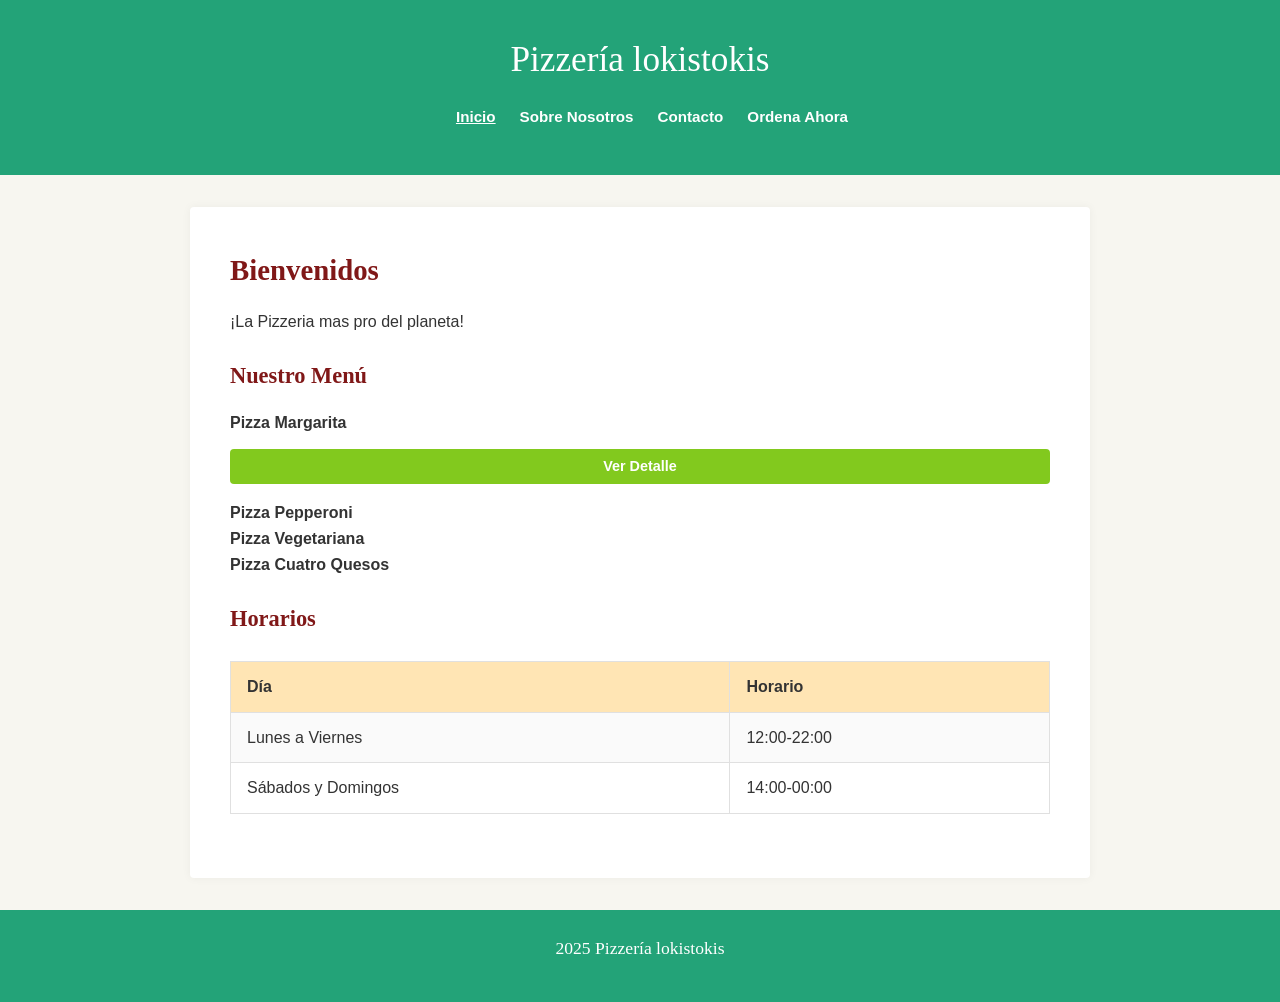
<file: exam/index.html>
<!DOCTYPE html>
<html lang="es">
<head>
    <meta charset="UTF-8">
    <meta name="viewport" content="width=device-width, initial-scale=1.0">
    <title>Pizzería lokistokis - Inicio</title>
    <link rel="stylesheet" href="style.css">
</head>
<body>
    <header>
        <h1>Pizzería lokistokis</h1>
        <nav>
            <ul>
                <li><a href="index.html" class="active">Inicio</a></li>
                <li><a href="about.html">Sobre Nosotros</a></li>
                <li><a href="contact.html">Contacto</a></li>
                <li><a href="order.html">Ordena Ahora</a></li>
            </ul>
        </nav>
    </header>

    <main>
        <section class="hero">
            <h2>Bienvenidos</h2>
            <p>¡La Pizzeria mas pro del planeta!</p>
        </section>

        <section class="card">
            <h3>Nuestro Menú</h3>
            <div class="menu-grid">
                <div class="menu-item">
                    <h4>Pizza Margarita</h4>
                    <p><a href="zoom_pizza.html" class="btn" style="margin-top: 0.8rem; padding: 0.4rem 0.8rem; font-size: 0.9rem;">Ver Detalle</a></p>
                </div>
                <div class="menu-item">
                    <h4>Pizza Pepperoni</h4>
                </div>
                <div class="menu-item">
                    <h4>Pizza Vegetariana</h4>
                </div>
                <div class="menu-item">
                    <h4>Pizza Cuatro Quesos</h4>
                </div>
            </div>
        </section>

        <section class="card">
            <h3>Horarios</h3>
            <table class="menu-table">
                <tr>
                    <th>Día</th>
                    <th>Horario</th>
                </tr>
                <tr>
                    <td>Lunes a Viernes</td>
                    <td>12:00-22:00</td>
                </tr>
                <tr>
                    <td>Sábados y Domingos</td>
                    <td>14:00-00:00</td>
                </tr>
            </table>
        </section>
    </main>

    <footer>
        <p>2025 Pizzería lokistokis</p>
    </footer>
</body>
</html>
</file>
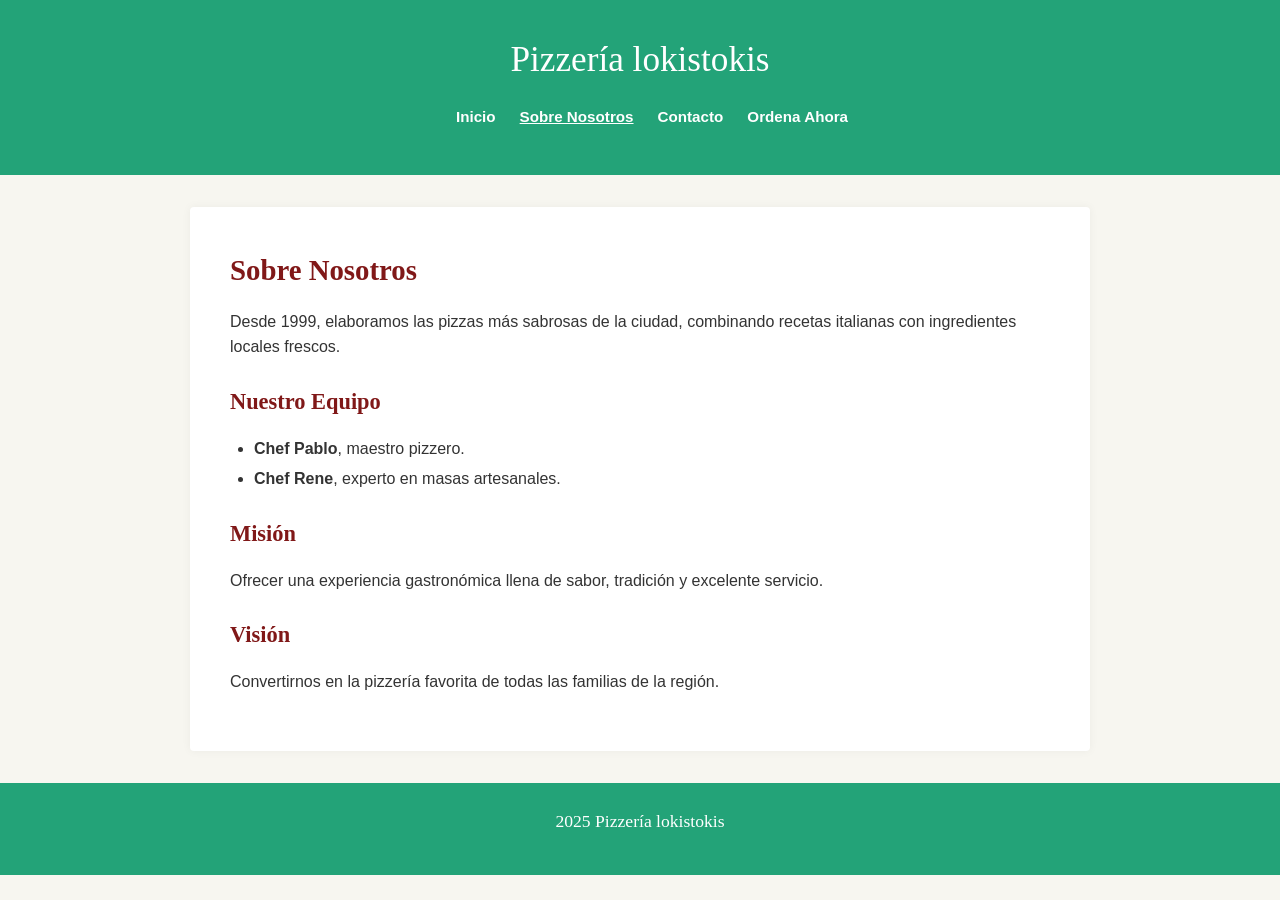
<file: exam/about.html>
<!DOCTYPE html>
<html lang="es">
<head>
    <meta charset="UTF-8">
    <meta name="viewport" content="width=device-width, initial-scale=1.0">
    <title>Pizzería lokistokis - Sobre Nosotros</title>
    <link rel="stylesheet" href="style.css">
</head>
<body>
    <header>
        <h1>Pizzería lokistokis</h1>
        <nav>
            <ul>
                <li><a href="index.html">Inicio</a></li>
                <li><a href="about.html" class="active">Sobre Nosotros</a></li>
                <li><a href="contact.html">Contacto</a></li>
                <li><a href="order.html">Ordena Ahora</a></li>
            </ul>
        </nav>
    </header>

    <main>
        <section>
            <h2>Sobre Nosotros</h2>
            <p>Desde 1999, elaboramos las pizzas más sabrosas de la ciudad, combinando recetas italianas con ingredientes locales frescos.</p>
        </section>

        <section>
            <h3>Nuestro Equipo</h3>
            <ul>
                <li><strong>Chef Pablo</strong>, maestro pizzero.</li>
                <li><strong>Chef Rene</strong>, experto en masas artesanales.</li>
            </ul>
        </section>

        <section>
            <h3>Misión</h3>
            <p>Ofrecer una experiencia gastronómica llena de sabor, tradición y excelente servicio.</p>
        </section>

        <section>
            <h3>Visión</h3>
            <p>Convertirnos en la pizzería favorita de todas las familias de la región.</p>
        </section>
    </main>

    <footer>
        <p>2025 Pizzería lokistokis</p>
    </footer>
</body>
</html>
</file>
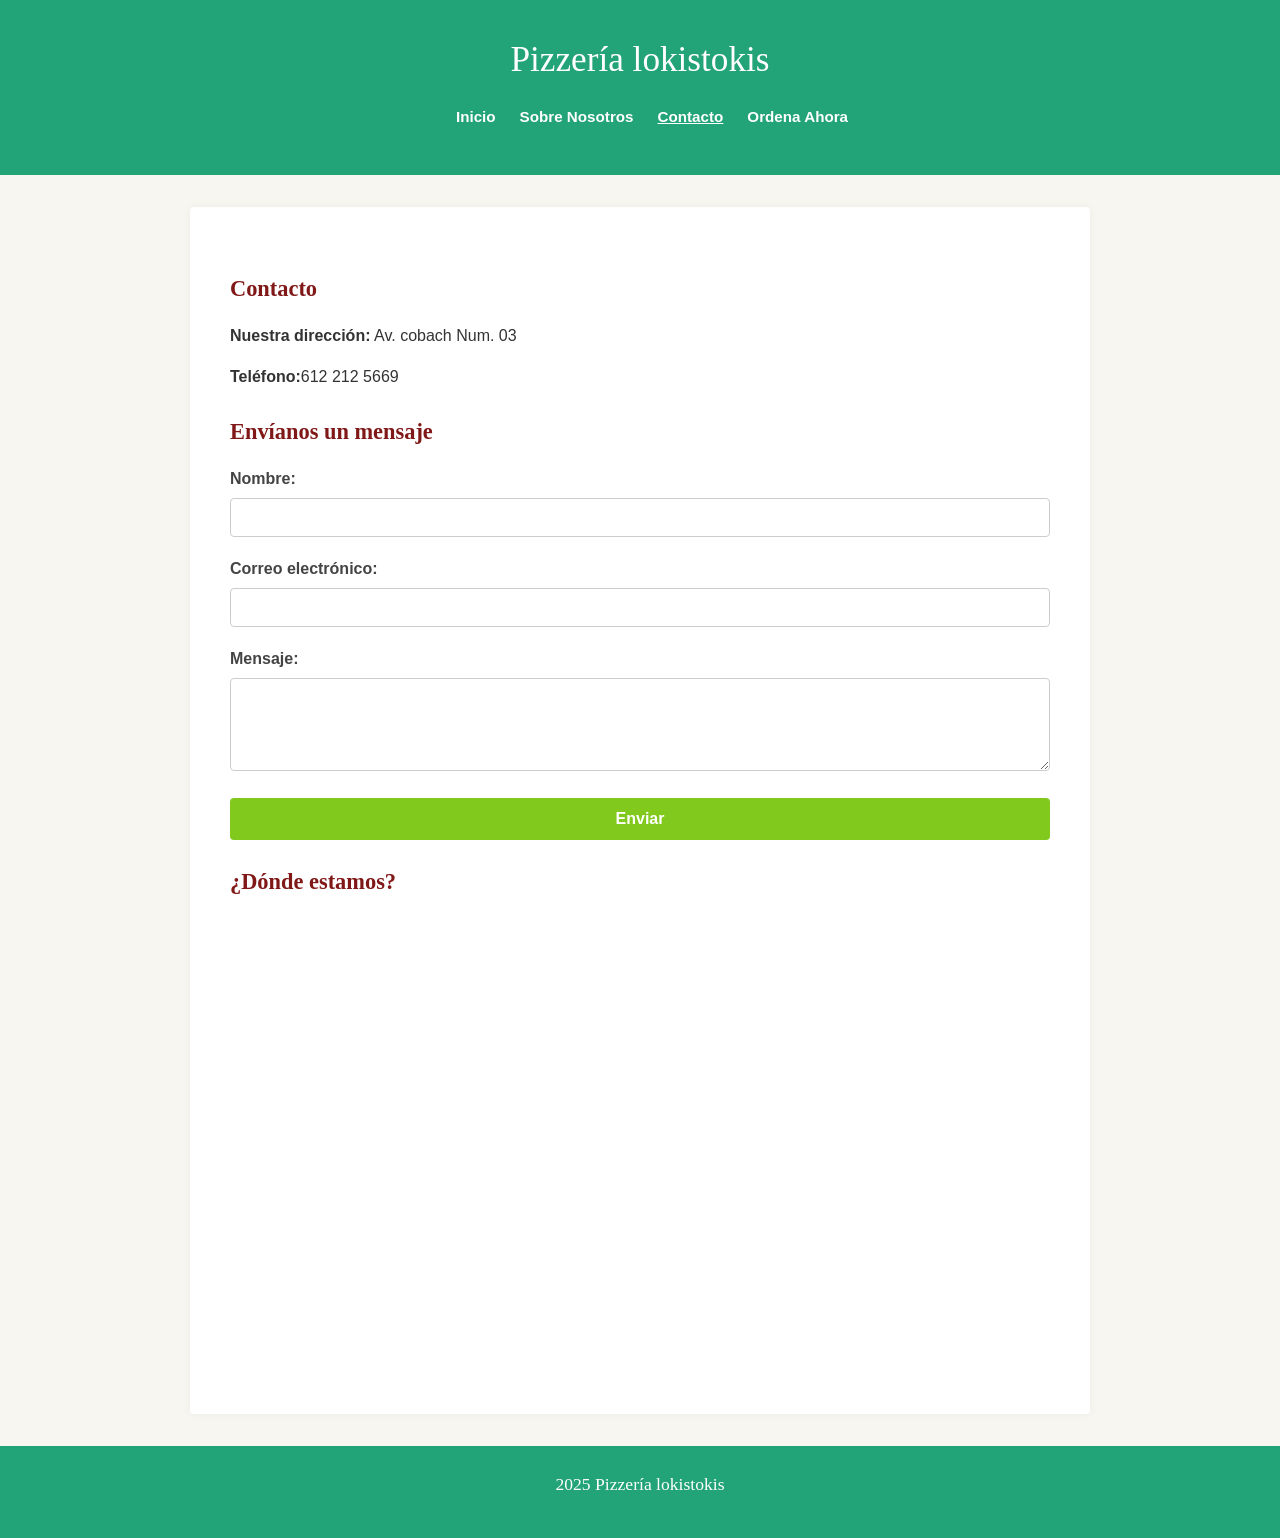
<file: exam/contact.html>
<!DOCTYPE html>
<html lang="es">
<head>
    <meta charset="UTF-8">
    <meta name="viewport" content="width=device-width, initial-scale=1.0">
    <title>Pizzería lokistokis - Contacto</title>
    <link rel="stylesheet" href="style.css">
</head>
<body>
    <header>
        <h1>Pizzería lokistokis</h1>
        <nav>
            <ul>
                <li><a href="index.html">Inicio</a></li>
                <li><a href="about.html">Sobre Nosotros</a></li>
                <li><a href="contact.html" class="active">Contacto</a></li>
                <li><a href="order.html">Ordena Ahora</a></li>
            </ul>
        </nav>
    </header>

    <main>
        <section>
            <h3>Contacto</h3>
            <p><strong>Nuestra dirección:</strong> Av. cobach Num. 03</p>
            <p><strong>Teléfono:</strong>612 212 5669</p>
        </section>

        <section>
            <h3>Envíanos un mensaje</h3>
            <form action="#" method="post">
                <div class="form-group">
                    <label for="nombre">Nombre:</label>
                    <input type="text" id="nombre" name="nombre" required>
                </div>

                <div class="form-group">
                    <label for="correo">Correo electrónico:</label>
                    <input type="email" id="correo" name="correo" required>
                </div>

                <div class="form-group">
                    <label for="mensaje">Mensaje:</label>
                    <textarea id="mensaje" name="mensaje" rows="4" required></textarea>
                </div>

                <button type="submit">Enviar</button>
            </form>
        </section>

        <div class="map-container">
            <h3>¿Dónde estamos?</h3>
            <iframe src="https://www.google.com/maps/embed?pb=!1m14!1m12!1m3!1d1820.0606156492222!2d-110.29975271502674!3d24.167480758866628!2m3!1f0!2f0!3f0!3m2!1i1024!2i768!4f13.1!5e0!3m2!1ses-419!2smx!4v1792777743513!5m2!1ses-419!2smx" width="600" height="450" style="border:0;" allowfullscreen="" loading="lazy" referrerpolicy="strict-origin-when-cross-origin"></iframe>
        </div>
    </main>

    <footer>
        <p>2025 Pizzería lokistokis</p>
    </footer>
</body>
</html>
</file>
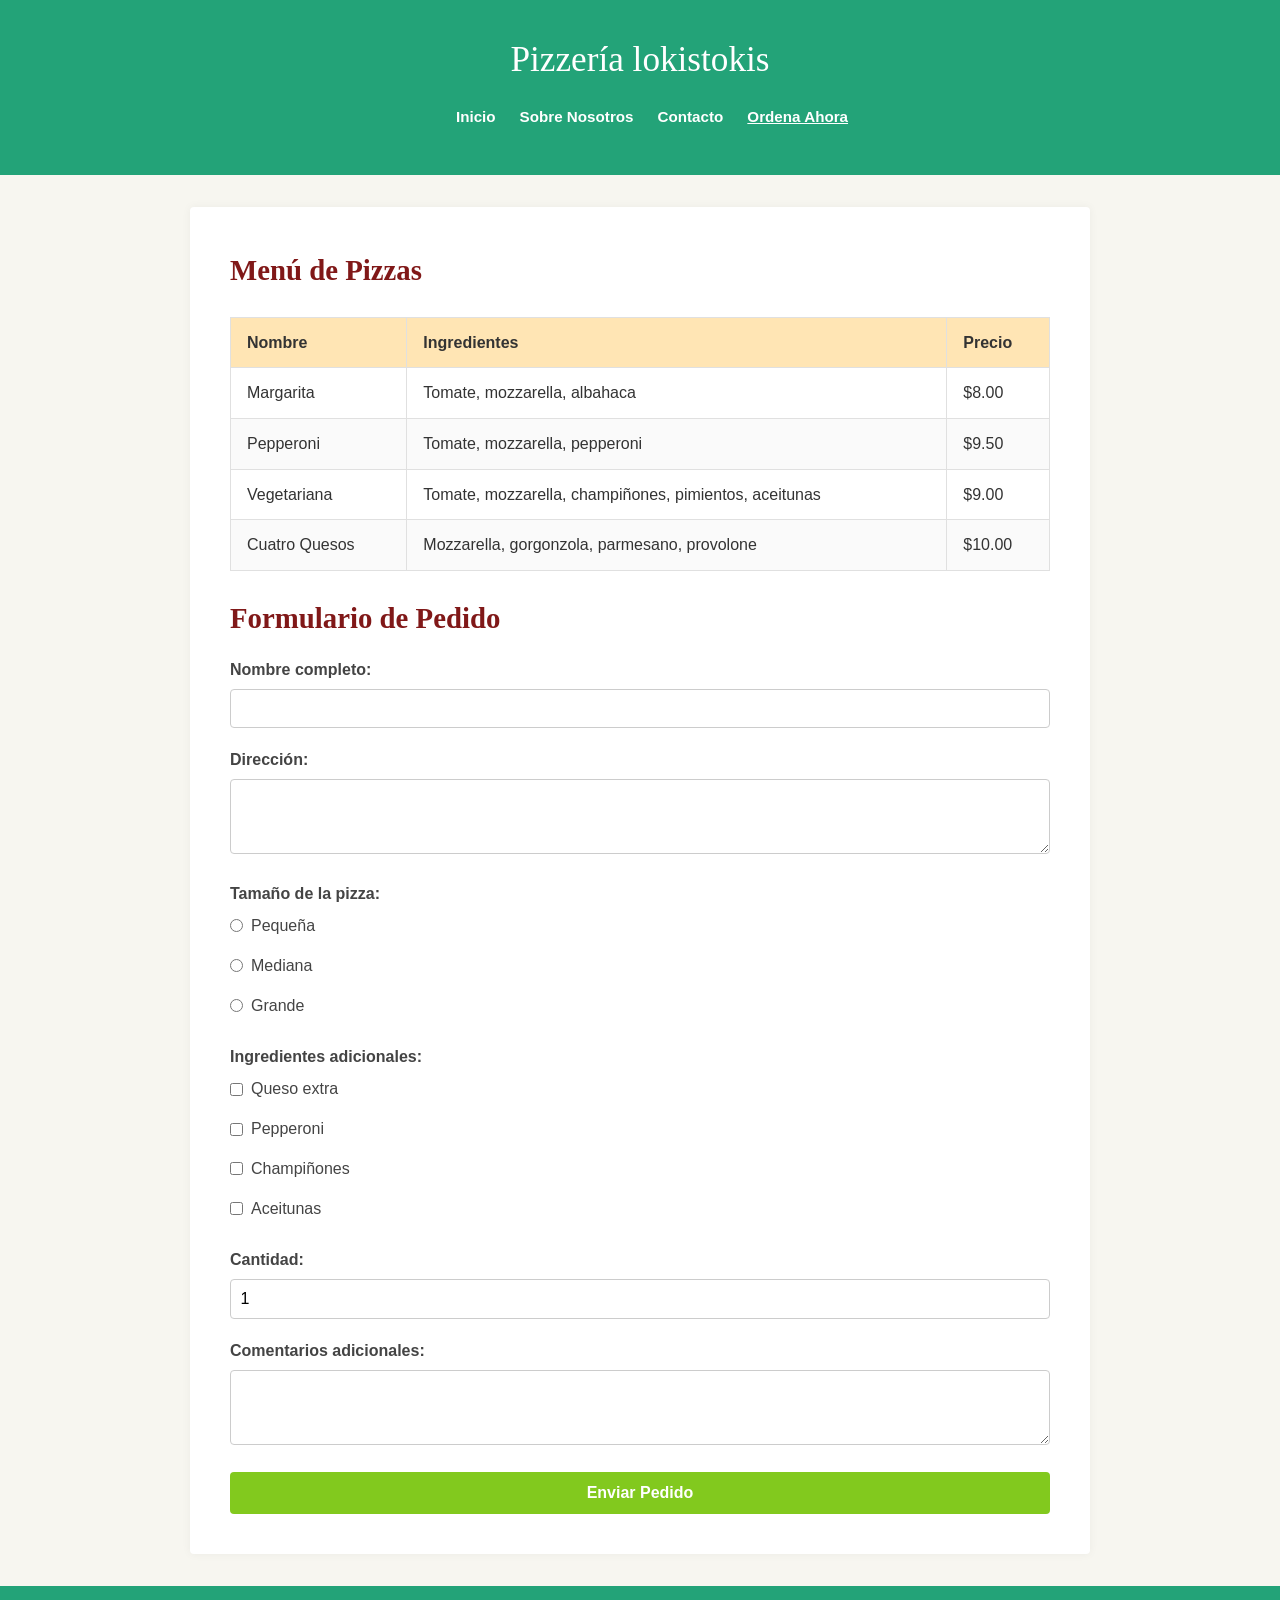
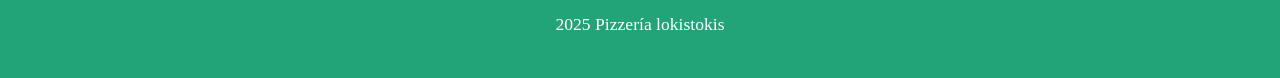
<file: exam/order.html>
<!DOCTYPE html>
<html lang="es">
<head>
    <meta charset="UTF-8">
    <meta name="viewport" content="width=device-width, initial-scale=1.0">
    <title>Pizzería lokistokis - Ordena Ahora</title>
    <link rel="stylesheet" href="style.css">
</head>
<body>
    <header>
        <h1>Pizzería lokistokis</h1>
        <nav>
            <ul>
                <li><a href="index.html">Inicio</a></li>
                <li><a href="about.html">Sobre Nosotros</a></li>
                <li><a href="contact.html">Contacto</a></li>
                <li><a href="order.html" class="active">Ordena Ahora</a></li>
            </ul>
        </nav>
    </header>

    <main>
        <section>
            <h2>Menú de Pizzas</h2>
            <table class="menu-table">
                <thead>
                    <tr>
                        <th>Nombre</th>
                        <th>Ingredientes</th>
                        <th>Precio</th>
                    </tr>
                </thead>
                <tbody>
                    <tr>
                        <td>Margarita</td>
                        <td>Tomate, mozzarella, albahaca</td>
                        <td>$8.00</td>
                    </tr>
                    <tr>
                        <td>Pepperoni</td>
                        <td>Tomate, mozzarella, pepperoni</td>
                        <td>$9.50</td>
                    </tr>
                    <tr>
                        <td>Vegetariana</td>
                        <td>Tomate, mozzarella, champiñones, pimientos, aceitunas</td>
                        <td>$9.00</td>
                    </tr>
                    <tr>
                        <td>Cuatro Quesos</td>
                        <td>Mozzarella, gorgonzola, parmesano, provolone</td>
                        <td>$10.00</td>
                    </tr>
                </tbody>
            </table>
        </section>

        <section>
            <h2>Formulario de Pedido</h2>
            <form action="#" method="post">
                <div class="form-group">
                    <label for="nombre-completo">Nombre completo:</label>
                    <input type="text" id="nombre-completo" name="nombre-completo">
                </div>

                <div class="form-group">
                    <label for="direccion">Dirección:</label>
                    <textarea id="direccion" name="direccion" rows="3"></textarea>
                </div>

                <div class="form-group">
                    <label>Tamaño de la pizza:</label>
                    <div class="radio-group">
                        <label><input type="radio" name="tamano" value="pequeña"> Pequeña</label>
                        <label><input type="radio" name="tamano" value="mediana"> Mediana</label>
                        <label><input type="radio" name="tamano" value="grande"> Grande</label>
                    </div>
                </div>

                <div class="form-group">
                    <label>Ingredientes adicionales:</label>
                    <div class="checkbox-group">
                        <label><input type="checkbox" name="ingredientes" value="queso"> Queso extra</label>
                        <label><input type="checkbox" name="ingredientes" value="pepperoni"> Pepperoni</label>
                        <label><input type="checkbox" name="ingredientes" value="champiñones"> Champiñones</label>
                        <label><input type="checkbox" name="ingredientes" value="aceitunas"> Aceitunas</label>
                    </div>
                </div>

                <div class="form-group">
                    <label for="cantidad">Cantidad:</label>
                    <input type="number" id="cantidad" name="cantidad" value="1" min="1">
                </div>

                <div class="form-group">
                    <label for="comentarios">Comentarios adicionales:</label>
                    <textarea id="comentarios" name="comentarios" rows="3"></textarea>
                </div>

                <button type="submit">Enviar Pedido</button>
            </form>
        </section>
    </main>

    <footer>
        <p>2025 Pizzería lokistokis</p>
    </footer>
</body>
</html>
</file>
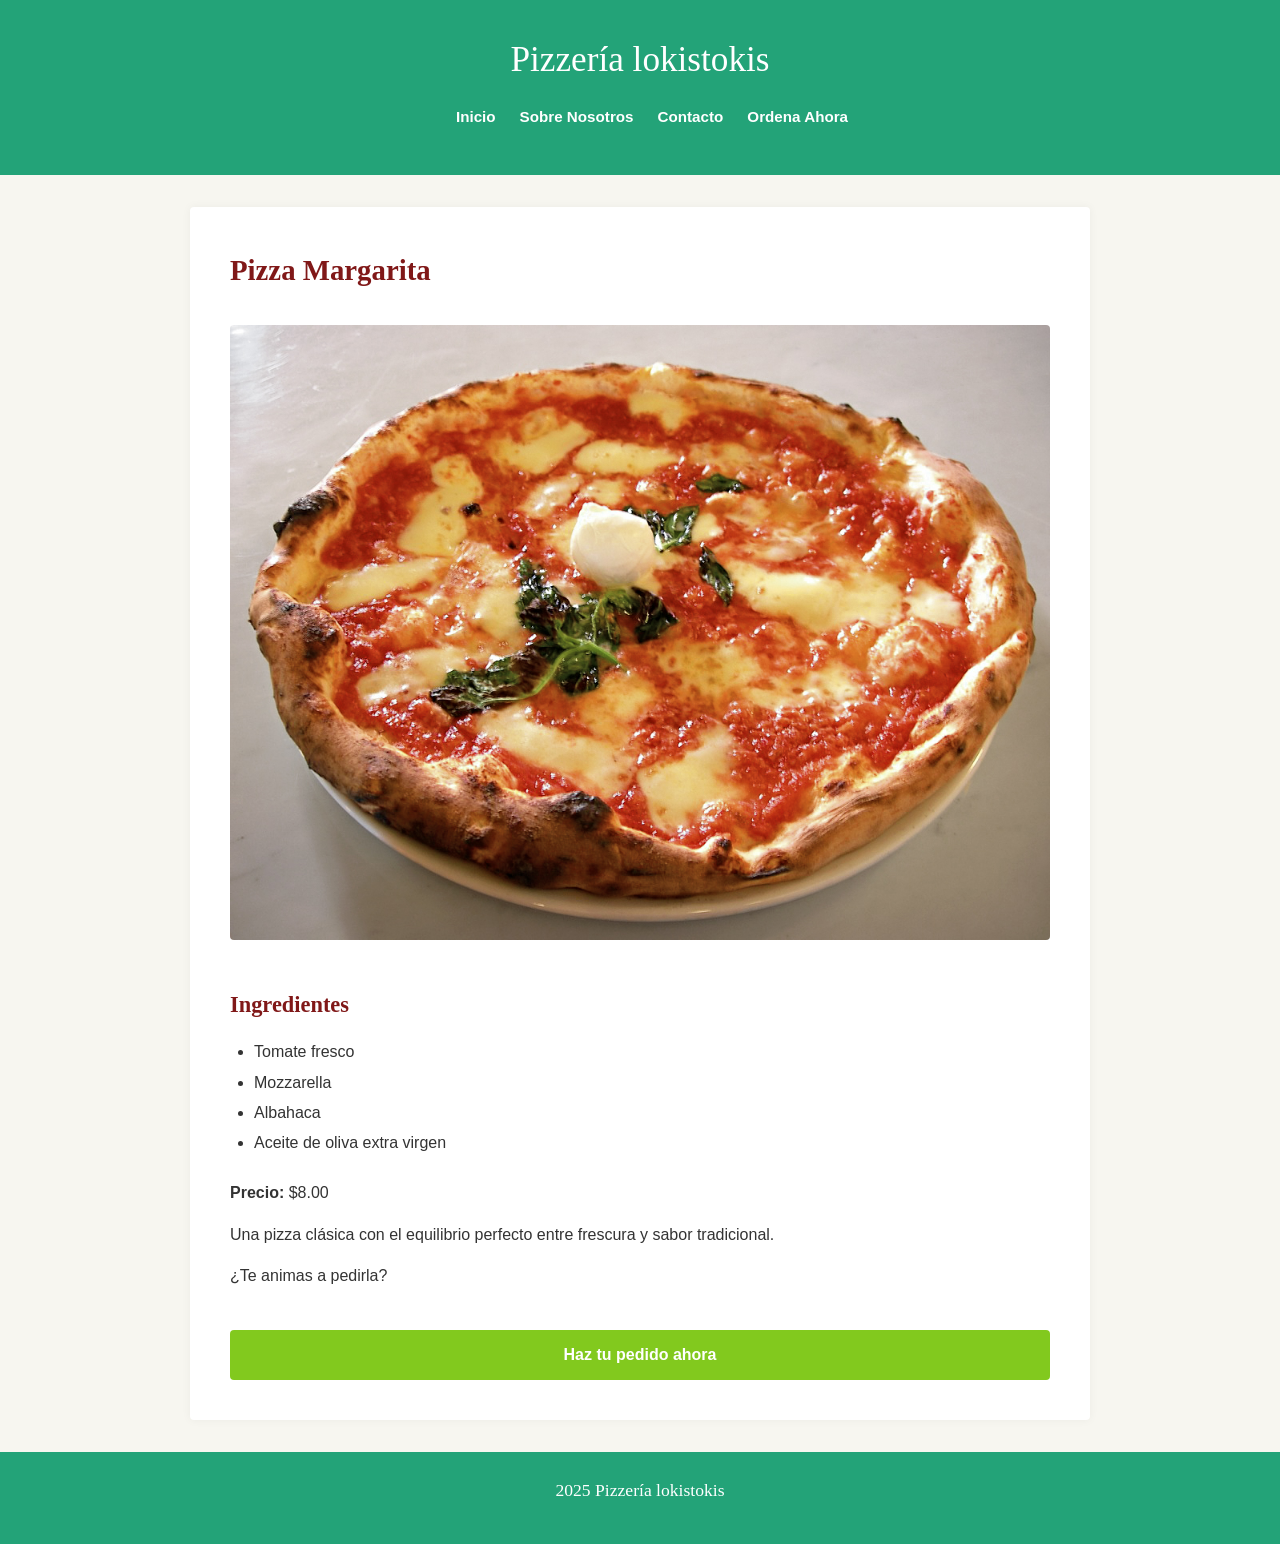
<file: exam/zoom_pizza.html>
<!DOCTYPE html>
<html lang="es">
<head>
    <meta charset="UTF-8">
    <meta name="viewport" content="width=device-width, initial-scale=1.0">
    <title>Pizzería lokistokis - Pizza Margarita</title>
    <link rel="stylesheet" href="style.css">
</head>
<body>
    <header>
        <h1>Pizzería lokistokis</h1>
        <nav>
            <ul>
                <li><a href="index.html">Inicio</a></li>
                <li><a href="about.html">Sobre Nosotros</a></li>
                <li><a href="contact.html">Contacto</a></li>
                <li><a href="order.html">Ordena Ahora</a></li>
            </ul>
        </nav>
    </header>

    <main>
        <section>
            <h2>Pizza Margarita</h2>
            <img src="pizza.jpg" alt="Pizza">
            <h3>Ingredientes</h3>
            <ul>
                <li>Tomate fresco</li>
                <li>Mozzarella</li>
                <li>Albahaca</li>
                <li>Aceite de oliva extra virgen</li>
            </ul>

            <p><strong>Precio:</strong> $8.00</p>
            <p>Una pizza clásica con el equilibrio perfecto entre frescura y sabor tradicional.</p>
            <p>¿Te animas a pedirla?</p>

            <br>
            <a href="order.html" class="btn">Haz tu pedido ahora</a>
        </section>
    </main>

    <footer>
        <p>2025 Pizzería lokistokis</p>
    </footer>
</body>
</html>
</file>
<file: exam/style.css>
* {
    margin: 0;
    padding: 0;
    box-sizing: border-box;
}

body {
    font-family: Arial, Helvetica, sans-serif;
    background-color: #f7f6f0;
    color: #333333;
    line-height: 1.6;
}

header {
    background-color: #23a378;;
    color: #ffffff;
    padding: 2rem 1rem 1rem 1rem;
    text-align: center;
}

header h1 {
    font-family: Georgia, 'Times New Roman', serif;
    font-size: 2.2rem;
    margin-bottom: 1rem;
    font-weight: normal;
}

nav ul {
    list-style: none;
    display: flex;
    justify-content: center;
    gap: 1.5rem;
}

nav a {
    color: #ffffff;
    text-decoration: none;
    font-weight: bold;
    font-size: 0.95rem;
}

nav a:hover, nav a.active {
    text-decoration: underline;
}

main {
    max-width: 900px;
    margin: 2rem auto;
    background-color: #ffffff;
    padding: 2.5rem;
    border-radius: 4px;
    box-shadow: 0 0 10px rgba(0, 0, 0, 0.05);
}

h2, h3 {
    font-family: Georgia, 'Times New Roman', serif;
    color: #801818;
    margin-bottom: 1rem;
}

h2 {
    font-size: 1.8rem;
}

h3 {
    font-size: 1.4rem;
    margin-top: 1.5rem;
}

p {
    margin-bottom: 1rem;
}

ul {
    margin-left: 1.5rem;
    margin-bottom: 1.5rem;
}

li {
    margin-bottom: 0.3rem;
}

img {
    max-width: 100%;
    height: auto;
    border-radius: 4px;
    margin: 1rem 0;
}

.menu-table {
    width: 100%;
    border-collapse: collapse;
    margin: 1.5rem 0;
}

.menu-table th, .menu-table td {
    border: 1px solid #e0e0e0;
    padding: 0.75rem 1rem;
    text-align: left;
}

.menu-table th {
    background-color: #ffe5b4;
    color: #333333;
    font-weight: bold;
}

.menu-table tr:nth-child(even) {
    background-color: #fafafa;
}

fieldset {
    border: 1px solid #cccccc;
    padding: 1rem 1.5rem;
    margin-bottom: 1.5rem;
    border-radius: 4px;
}

legend {
    padding: 0 0.5rem;
    font-weight: bold;
    color: #555555;
}

.form-group {
    margin-bottom: 1.2rem;
}

.form-group label {
    display: block;
    margin-bottom: 0.4rem;
    font-weight: bold;
    color: #444444;
}

input[type="text"],
input[type="email"],
input[type="number"],
select,
textarea {
    width: 100%;
    padding: 0.6rem;
    border: 1px solid #cccccc;
    border-radius: 4px;
    font-size: 1rem;
    font-family: inherit;
}

input[type="text"]:focus,
input[type="email"]:focus,
input[type="number"]:focus,
select:focus,
textarea:focus {
    outline: none;
    border-color: #a32323;
}

.checkbox-group, .radio-group {
    display: flex;
    flex-direction: column;
    gap: 0.5rem;
}

.checkbox-group label, .radio-group label {
    font-weight: normal;
    display: flex;
    align-items: center;
    gap: 0.5rem;
}

button[type="submit"], .btn {
    background-color: #82c91e;
    color: #ffffff;
    border: none;
    padding: 0.75rem 2rem;
    font-size: 1rem;
    font-weight: bold;
    border-radius: 4px;
    cursor: pointer;
    width: 100%;
    text-align: center;
    text-decoration: none;
    display: inline-block;
    transition: background-color 0.2s;
}

button[type="submit"]:hover, .btn:hover {
    background-color: #74b816;
}

.map-container {
    margin-top: 1.5rem;
}

footer {
    background-color:#23a378;;
    color: #ffffff;
    text-align: center;
    padding: 1.5rem;
    font-family: Georgia, 'Times New Roman', serif;
    font-size: 1.1rem;
}

@media (max-width: 600px) {
    main {
        padding: 1.2rem;
        margin: 1rem;
    }

    nav ul {
        flex-direction: column;
        gap: 0.5rem;
    }
}
</file>
